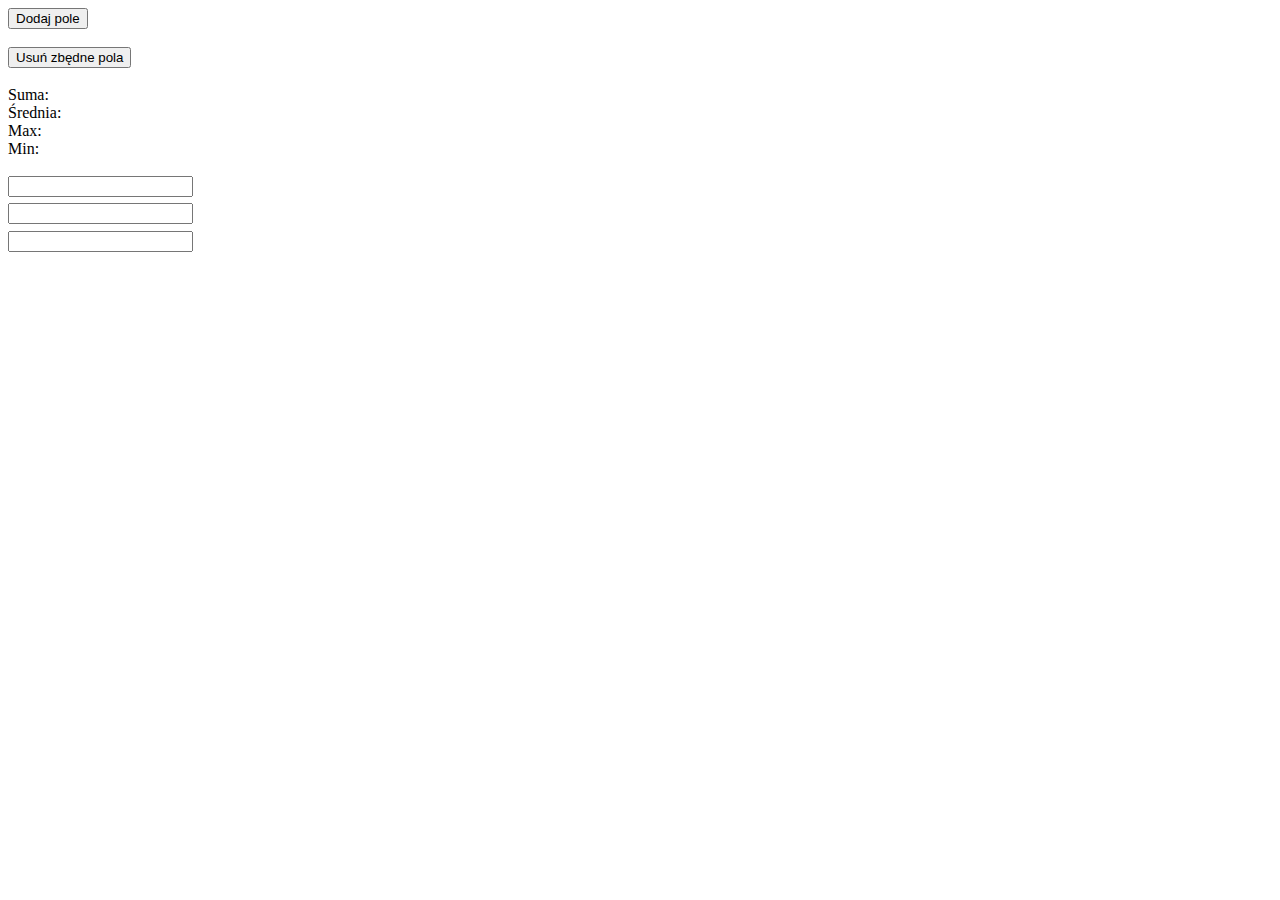
<file: Lab1/index.html>
<!DOCTYPE html>
<html lang="en">
<head>
    <meta charset="UTF-8">
    <meta http-equiv="X-UA-Compatible" content="IE=edge">
    <meta name="viewport" content="width=device-width, initial-scale=1.0">
    <title>Lab1</title>
    <script type="text/javascript" src="./calculator.js"></script>
    <link rel="stylesheet" href="styles.css">
</head>
<body>
    <main>
        <button id="addButton" type="button" class="container">Dodaj pole</button><br>
        <button id="removeButton" type="button" class="container">Usuń zbędne pola</button><br>
        <span id="sum" class="container">Suma:</span>
        <span id="average" class="container">Średnia:</span>
        <span id="max" class="container">Max:</span>
        <span id="min" class="container">Min:</span><br>
        <input type="number" class="container input">
        <input type="number" class="container input">
        <input type="number" class="container input">
    </main>
</body>
</html>
</file>
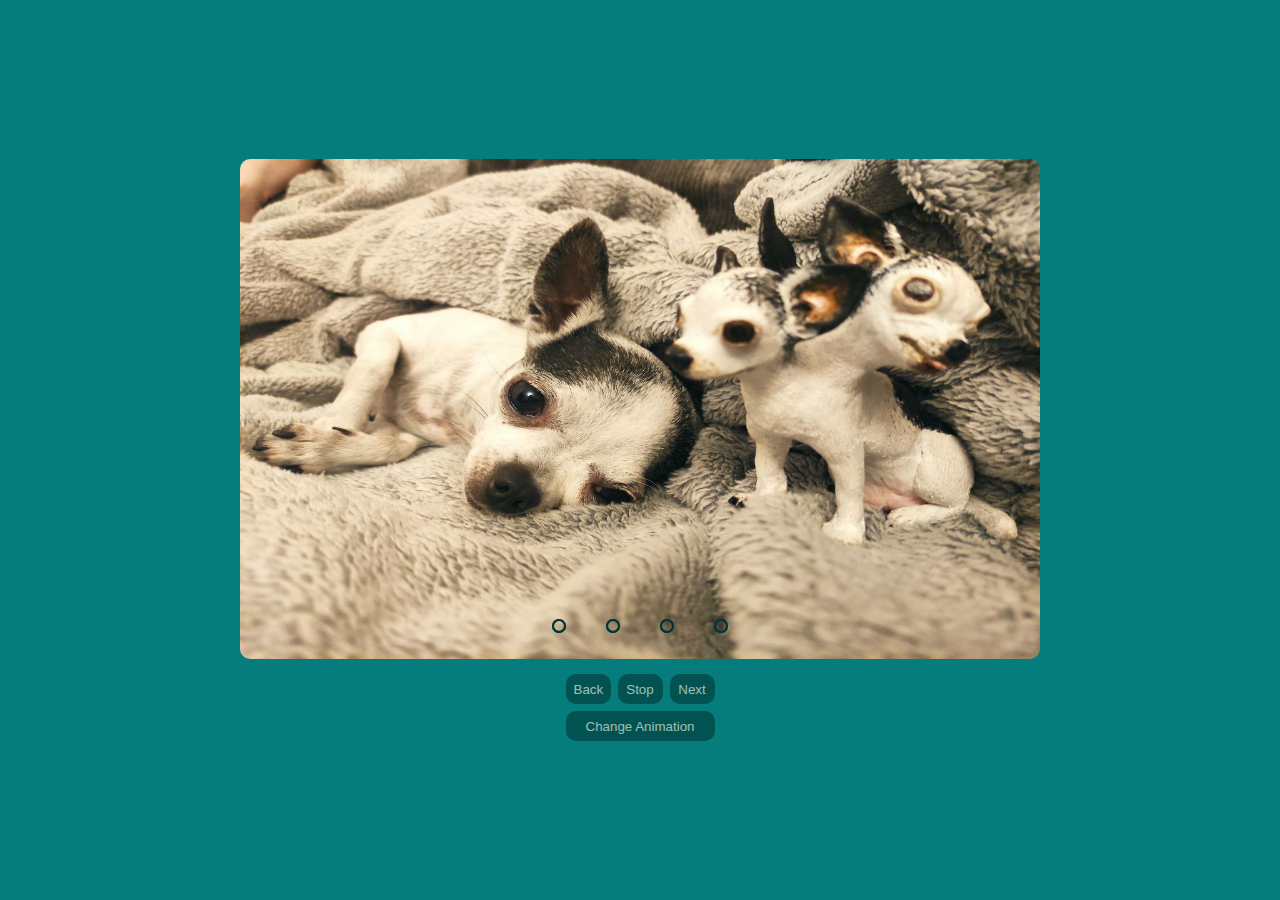
<file: Lab2/index.html>
<!DOCTYPE html>
<html lang="en">
<head>
    <meta charset="UTF-8">
    <meta http-equiv="X-UA-Compatible" content="IE=edge">
    <meta name="viewport" content="width=device-width, initial-scale=1.0">
    <title>Lab2</title>
    <script type="text/javascript" src="./main.js"></script>
    <link rel="stylesheet" href="styles.css">
</head>
<body>
    <div class="slider">
        <div class="slides">
            <input type="radio" name="radio-button" id="radio1">
            <input type="radio" name="radio-button" id="radio2">
            <input type="radio" name="radio-button" id="radio3">
            <input type="radio" name="radio-button" id="radio4">
                
            <div class="slide first">
                <img src="./Bella1.jpg" alt="Bella">
            </div>
            <div class="slide">
                <img src="./Bella2.jpg" alt="Bella">
            </div>
            <div class="slide">
                <img src="./Bella3.jpg" alt="Bella">
            </div>
            <div class="slide">
                <img src="./Bella4.jpg" alt="Bella">
            </div>

            <div class="navigation-auto">
                <div class="auto-button1"></div>
                <div class="auto-button2"></div>
                <div class="auto-button3"></div>
                <div class="auto-button4"></div>
            </div>

            <div class="navigation-manual">
                <label for="radio1" class="manual-button"></label>
                <label for="radio2" class="manual-button"></label>
                <label for="radio3" class="manual-button"></label>
                <label for="radio4" class="manual-button"></label>
            </div>
        </div>
    </div>

    <div class="navigation-buttons">
        <button id="back-button" class="navigation-button">Back</button>
        <button id="stop-button" class="navigation-button">Stop</button>
        <button id="next-button" class="navigation-button">Next</button>
        <button id="animation-changer-button">Change Animation</button>
    </div>

    <div class="modal modal-unvisible">
        <div class="modal-content">
            <span class="close">&times;</span>
            <div class="modal-img"></div>
        </div>
    </div>
</body>
</html>
</file>
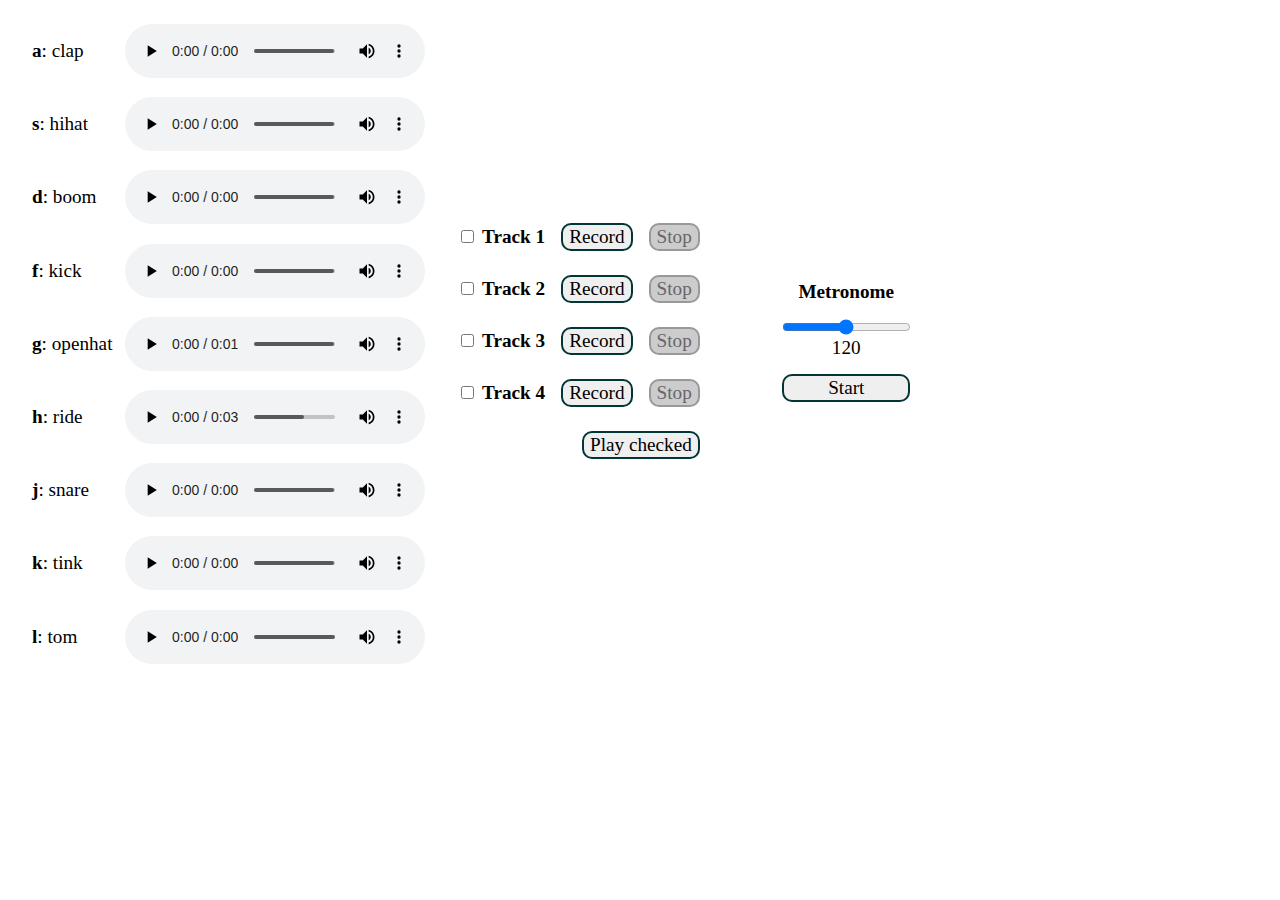
<file: Lab3/index.html>
<!DOCTYPE html>
<html lang="en">
<head>
    <meta charset="UTF-8">
    <meta http-equiv="X-UA-Compatible" content="IE=edge">
    <meta name="viewport" content="width=device-width, initial-scale=1.0">
    <title>Lab3</title>
    <script type="text/javascript" src="./main.js"></script>
    <link rel="stylesheet" href="styles.css">
</head>
<body>
    <main class="main-container">
        <div class="audios-container">
            <div class="audio-container">
                <span><b>a</b>: clap</span>
                <audio src="./sounds/clap.wav" controls id="s1"></audio>
            </div>
            <div class="audio-container">
                <span><b>s</b>: hihat</span>
                <audio src="./sounds/hihat.wav" controls id="s2"></audio>
            </div>
            <div class="audio-container"> 
                <span><b>d</b>: boom</span>
                <audio src="./sounds/boom.wav" controls id="s3"></audio>
            </div>
            <div class="audio-container">
                <span><b>f</b>: kick</span>
                <audio src="./sounds/kick.wav" controls id="s4"></audio>
            </div>
            <div class="audio-container">
                <span><b>g</b>: openhat</span>
                <audio src="./sounds/openhat.wav" controls id="s5"></audio>
            </div>
            <div class="audio-container">
                <span><b>h</b>: ride</span>
                <audio src="./sounds/ride.wav" controls id="s6"></audio>
            </div>
            <div class="audio-container">
                <span><b>j</b>: snare</span>
                <audio src="./sounds/snare.wav" controls id="s7"></audio>
            </div>
            <div class="audio-container">
                <span><b>k</b>: tink</span>
                <audio src="./sounds/tink.wav" controls id="s8"></audio>
            </div>
            <div class="audio-container">
                <span><b>l</b>: tom</span>
                <audio src="./sounds/tom.wav" controls id="s9"></audio>
            </div>
        </div>
        <div class="tracks-container">
            <div class="track-container">
                <div>
                    <input type="checkbox" id="track1" name="track1" value="record1">
                    <label for="track1"><b>Track 1</b></label>
                </div>
                <button id="record1" class="recordButton">Record</button>
                <button disabled id="stop1" class="stopButton">Stop</button>
            </div>
            <div class="track-container">
                <div>
                    <input type="checkbox" id="track2" name="track2" value="record2">
                    <label for="track1"><b>Track 2</b></label>
                </div>
                <button id="record2" class="recordButton">Record</button>
                <button disabled id="stop2" class="stopButton">Stop</button>

            </div>
            <div class="track-container">
                <div>
                    <input type="checkbox" id="track3" name="track3" value="record3">
                    <label for="track1"><b>Track 3</b></label>
                </div>
                <button id="record3" class="recordButton">Record</button>
                <button disabled id="stop3" class="stopButton">Stop</button>

            </div>
            <div class="track-container">
                <div>
                    <input type="checkbox" id="track4" name="track4" value="record4">
                    <label for="track1"><b>Track 4</b></label>
                </div>
                <button id="record4" class="recordButton">Record</button>
                <button disabled id="stop4" class="stopButton">Stop</button>
            </div>
            <div class="track-container play-button">
                <button id="playButton" >Play checked</button>
            </div>
        </div>
        <div class="mentronome-container">
            <span><b>Metronome</b></span>
            <div class="metronome-range">
                <input id="metronome" type="range" min="40" max="200" step="10" oninput="this.nextElementSibling.value = this.value">
                <output>120</output>
            </div>
            <button id="metronomeStartButton" class="metronome-button visible">Start</button>
            <button id="metronomeStopButton" class="metronome-button">Stop</button>
        </div>
        
    </main>
</body>
</html>
</file>
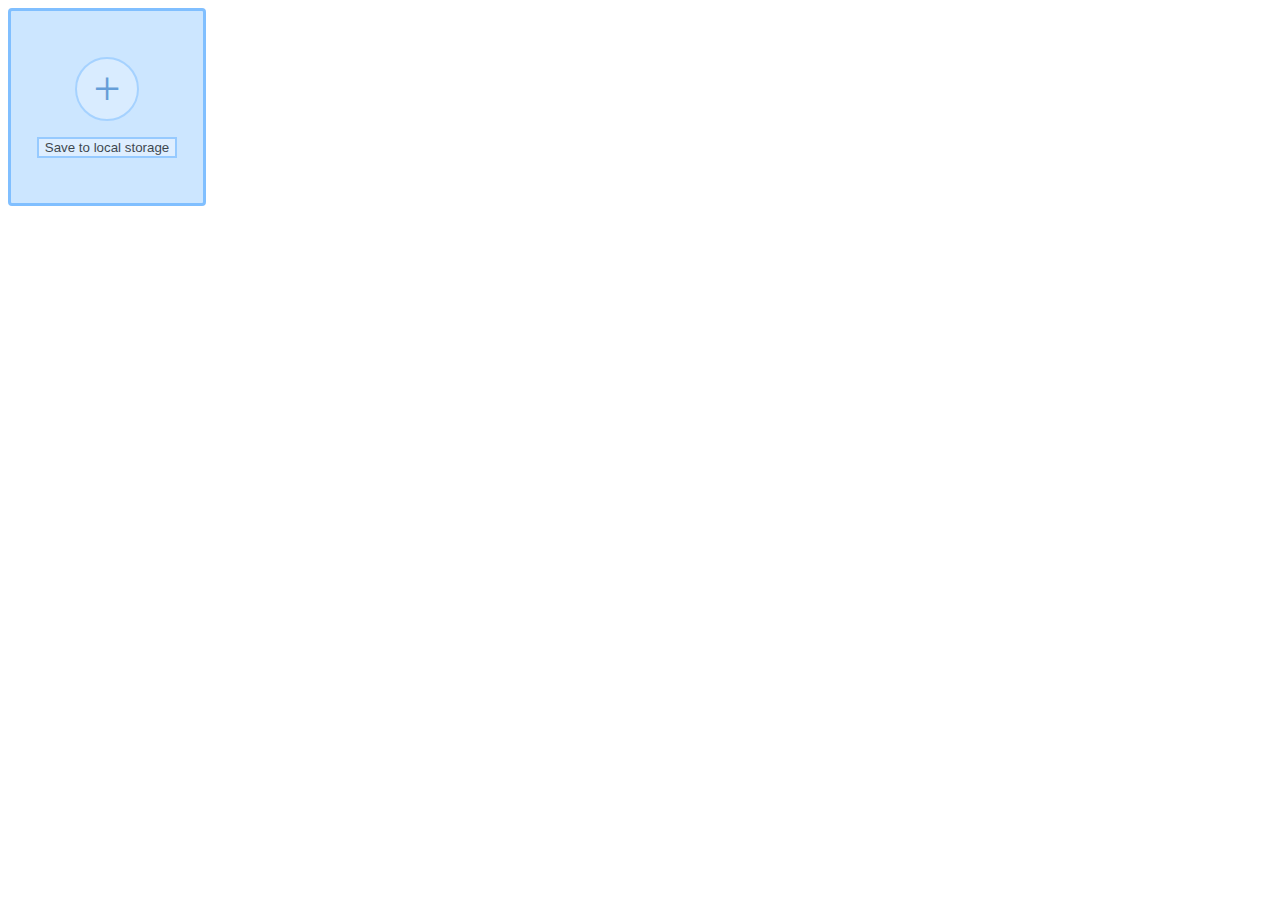
<file: Lab4/index.html>
<!DOCTYPE html>
<html lang="en">
<head>
    <meta charset="UTF-8">
    <meta http-equiv="X-UA-Compatible" content="IE=edge">
    <meta name="viewport" content="width=device-width, initial-scale=1.0">
    <title>Lab4</title>
    <script type="text/javascript" src="./main.js"></script>
    <link rel="stylesheet" href="styles.css">
</head>
<body>
    <main id="mainContainer" class="main-container">
        <div class="add-note">
            <button id="addButton" class="add-button">+</button>
            <button id="save-button" class="save-button">Save to local storage</button>
        </div>
        <div id="note-container" class="note-container"></div>
    </main>
</body>
</html>
</file>
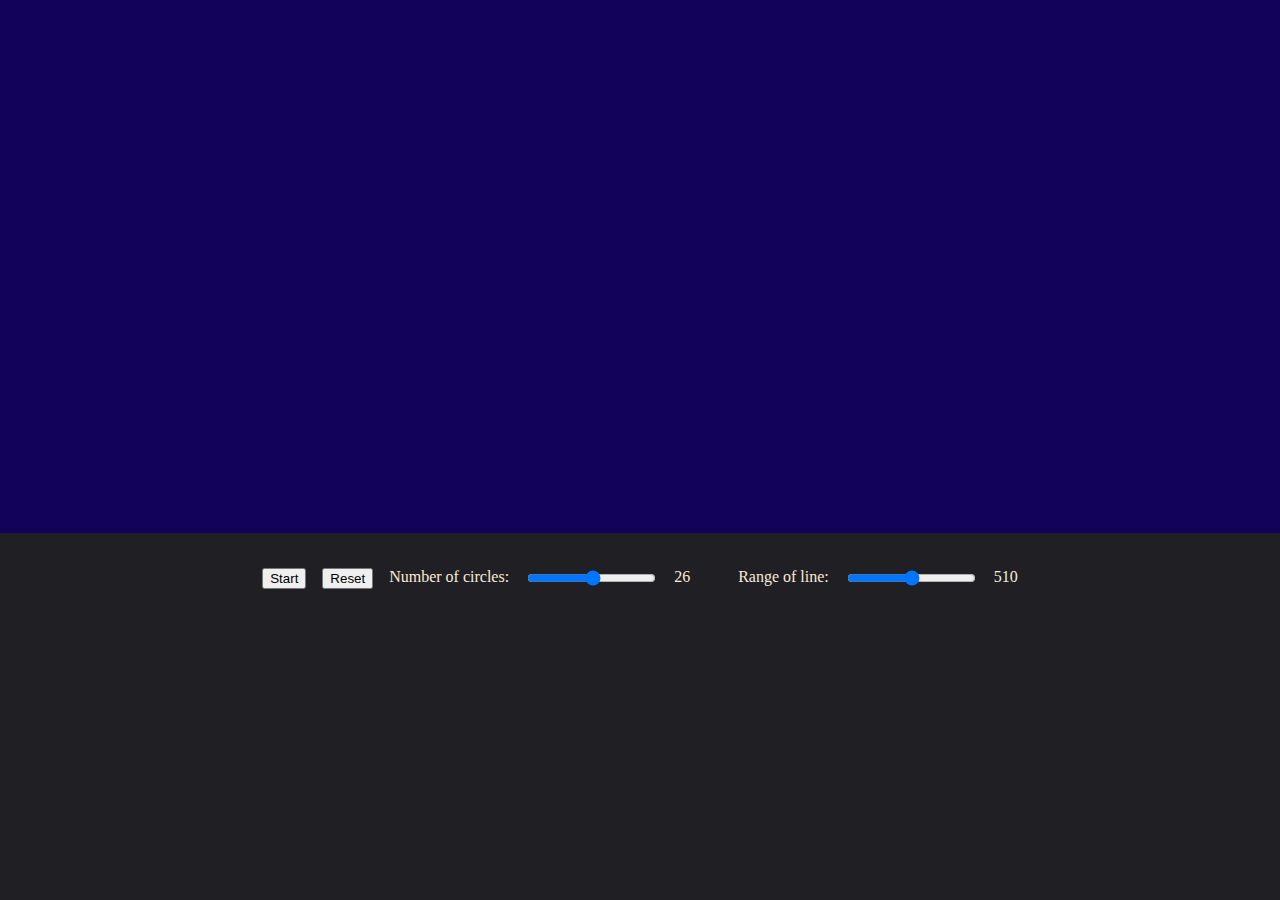
<file: Lab6/index.html>
<!DOCTYPE html>
<html lang="en">
<head>
    <meta charset="UTF-8">
    <meta http-equiv="X-UA-Compatible" content="IE=edge">
    <meta name="viewport" content="width=device-width, initial-scale=1.0">
    <title>Lab6</title>
    <script type="text/javascript" src="./main.js"></script>
    <link rel="stylesheet" href="styles.css">
</head>
<body class="main-container">
    <canvas id="mainCanvas" class="canvas-container" width="1200" height="500"></canvas>
    <div class="buttons-container">
        <button id="startButton">Start</button>
        <button id="resetButton">Reset</button>
        <form class="ranges-form">
            <div class="ranges-form-container">
               <label for="NumberOfCirclesRange">Number of circles:</label>
                <input type="range" id="NumberOfCirclesRange" min="1" max="50" oninput="this.nextElementSibling.value = this.value">
                <output>26</output>
            </div>
            <div class="ranges-form-container">
                <label for="RangeOfLine">Range of line:</label>
                <input type="range" id="RangeOfLine" min="10" max="1000" step="10" oninput="this.nextElementSibling.value = this.value">
                <output>510</output>
            </div>
        </form>
    </div>
</body>
</html>
</file>
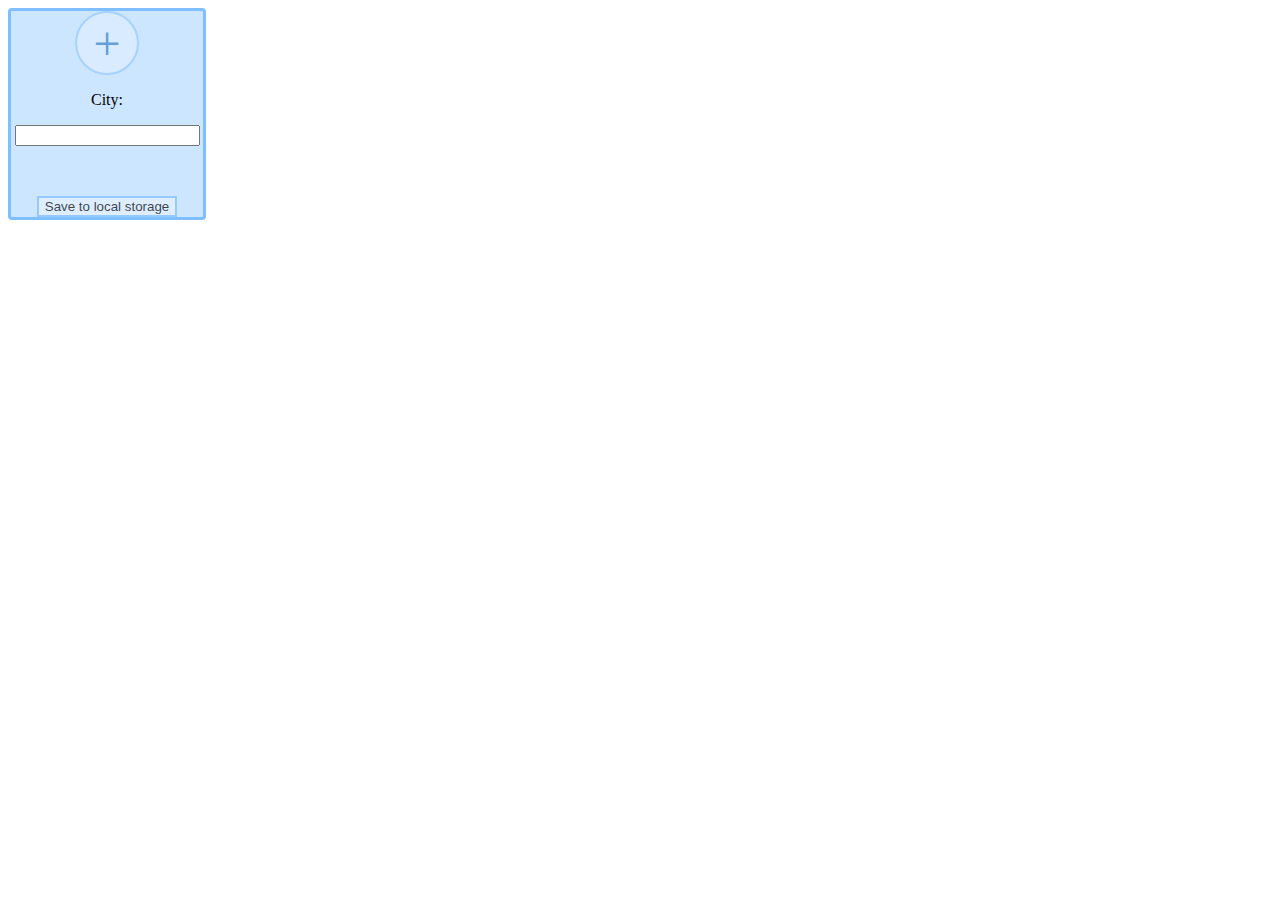
<file: Lab7/index.html>
<!DOCTYPE html>
<html lang="en">
<head>
    <meta charset="UTF-8">
    <meta http-equiv="X-UA-Compatible" content="IE=edge">
    <meta name="viewport" content="width=device-width, initial-scale=1.0">
    <title>Lab7</title>
    <script type="text/javascript" src="./main.js"></script>
    <link rel="stylesheet" href="styles.css">
</head>
<body>
    <main id="mainContainer" class="main-container">
        <div class="add-note">
            <button id="addButton" class="add-button">+</button>
            <label for="city">City:</label>
            <input type="text" id="city" name="city"><br>
            <button id="save-button" class="save-button">Save to local storage</button>
        </div>
        <div id="note-container" class="note-container"></div>
    </main>
</body>
</html>
</file>
<file: Lab1/styles.css>
.container {
    display: flex;
}

.input {
    margin-bottom: 0.4rem;
}
</file>
<file: Lab2/styles.css>
body {
    margin: 0;
    padding: 0;
    height: 100vh;
    display: flex;
    flex-direction: column;
    justify-content: center;
    align-items: center;
    background: #067d7d;
}

.slider {
    width: 800px;
    height: 500px;
    border-radius: 10px;
    overflow: hidden;
}

.slides {
    width: 500%;
    height: 500px;
    display: flex;
}

.slides input {
    display: none;
}

.slide {
    width: 20%;
    transition: 2s;
}

.slide img {
    width: 800px;
    height: 500px;
}

.navigation-manual {
    position: absolute;
    width: 800px;
    margin-top: 460px;
    display: flex;
    justify-content: center;
}

.manual-button {
    border: 2px solid #023636;
    padding: 5px;
    border-radius: 10px;
    cursor: pointer;
    transition: 1s;
}

.manual-button:not(:last-child) {
    margin-right: 40px;
}

.manual-button:hover {
    background: #023636;
}

#radio1:checked ~ .first {
    margin-left: 0;
}

#radio2:checked ~ .first {
    margin-left: -20%;
}

#radio3:checked ~ .first {
    margin-left: -40%;
}

#radio4:checked ~ .first {
    margin-left: -60%;
}

.navigation-auto {
    position: absolute;
    display: flex;
    width: 800px;
    justify-content: center;
    margin-top: 460px;
}

.navigation-auto div {
    border: 2px solid #023636;
    padding: 5px;
    border-radius: 10px;
    transition: 1s;
}

.navigation-auto div:not(:last-child) {
    margin-right: 40px;
}

#radio1:checked ~ .navigation-auto .auto-button1 {
    background: #023636;
}

#radio2:checked ~ .navigation-auto .auto-button2 {
    background: #023636;
}

#radio3:checked ~ .navigation-auto .auto-button3 {
    background: #023636;
}

#radio4:checked ~ .navigation-auto .auto-button4 {
    background: #023636;
}

.navigation-buttons {
    margin-top: 15px;
    display: grid;
    grid-template-columns: 45px 45px 45px;
    grid-template-rows: 30px 30px;
    column-gap: 7px;
    row-gap: 7px;
}

.navigation-buttons button {
    border: solid 2px #023636;
    border-radius: 10px;
    background: #023636;
    opacity: 0.6;
    color: antiquewhite;
}

#animation-changer-button {
    grid-column: 1 / span 3;
    grid-row: 2;
}

.fade {
    animation-name: fade;
    animation-duration: 1.5s;
}
  
@keyframes fade {
  from {opacity: .4} 
  to {opacity: 1}
}

.fade-slide {
    display: none;
}

.first-slide {
    display: flex;
}

.modal-visible {
    display: block;
}

.modal-unvisible {
   display: none; 
}

.modal {
    position: fixed;
    z-index: 1;
    left: 0;
    top: 0;
    width: 100%; 
    height: 100%; 
    overflow: auto; 
    background-color: rgba(0,0,0,0.4);
  }
  
  .modal-content {
    background-color: #fefefe;
    margin: 10% auto; 
    padding: 20px;
    border: 1px solid #888;
    border-radius: 10px;
    width: 60%;
  }
  
  .close {
    color: #aaa;
    float: right;
    font-size: 28px;
    font-weight: bold;
  }
  
  .close:hover,
  .close:focus {
    color: black;
    text-decoration: none;
    cursor: pointer;
  }

  .modal-img {
    width: 1100px;
  }
  .modal-img img {
    width: 100%;
  }
</file>
<file: Lab3/styles.css>
span, label, button, output {
    font-family: 'Calibri';
}

body {
    margin: 0;
    padding: 0;
    height: 100vh;
}

button {
    border: solid 2px #023636;
    border-radius: 10px;
    font-size: 1.2rem;
}
button:disabled,
button[disabled] {
  border: 2px solid #999999;
  background-color: #cccccc;
  color: #666666;
}

.main-container {
    display: flex;
    flex-direction: row;
}

.audio-container {
    display: flex;
    align-items: center;
    justify-content: space-between;
    column-gap: 0.8rem;
    margin-bottom: 1.2rem;
}

.audio-container span {
    font-size: 1.2rem;
}

.audios-container {
    margin-top: 1.5rem;
    margin-left: 2rem;
    display: flex;
    flex-direction: column;
    justify-content: space-evenly;
}

.tracks-container {
    margin-top: 1.5rem;
    margin-left: 2rem;
    display: flex;
    flex-direction: column;
    justify-content: center;
}

.track-container {
    font-size: 1.2rem;
    display: flex;
    align-items: center;
    justify-content: space-between;
    column-gap: 1rem;
    margin-bottom: 1.5rem;
}

.play-button {
    justify-content: end;
}

.mentronome-container {
    display: flex;
    justify-content: center;
    align-items: center;
    flex-direction: column;
    margin-left: 5rem;
    font-size: 1.2rem;
    row-gap: 0.9rem;
}

.metronome-range {
    display: flex;
    justify-content: center;
    align-items: center;
    flex-direction: column;
}

.metronome-button {
    min-width: 8rem;
    display: none;
}

.visible {
    display: block;
}
</file>
<file: Lab4/styles.css>
.main-container {
    display: flex;
    flex-wrap: wrap;
    gap: 1.5rem;
    font-family: 'Calibri';
}

.add-note {
    background: #cce6ff;
    border: 3px solid #80bfff;
    border-radius: 4px;
    min-width: 12rem;
    min-height: 12rem;
    display: flex;
    flex-direction: column;
    justify-content: center;
    align-items: center;
    row-gap: 1rem;

}
.note-container{
    display: flex;
    flex-wrap: wrap;
    gap: 1.5rem;
    font-family: 'Calibri';
}
.add-button {
    margin: 0;
    padding: 0;
    min-width: 4rem;
    min-height: 4rem;
    border: 2px solid #80bfff;
    border-radius: 50%;
    background: #e6f2ff;
    display: flex;
    justify-content: center;
    align-items: center;
    font-family: 'Calibri';
    color: #0059b3;
    opacity: 50%;
    transition: 0.5s;
    font-size: 3rem;
}
.add-button:hover {
    opacity: 100%;
    cursor: pointer;
}
.save-button {
    border: 2px solid #80bfff;
    background: #e6f2ff;
    opacity: 70%;
}
.save-button:hover {
    opacity: 100%;
    cursor: pointer;
}
.note {
    background: #cce6ff;
    border: 3px solid #80bfff;
    border-radius: 4px;
    width: 12rem;
    min-height: 12rem;
    display: flex;
    flex-direction: column;
    padding: 1rem;
    word-wrap: break-word;
    justify-content: space-between;
}
.note-header {
    display: flex;
    justify-content: space-between;
}
.title {
    font-size: 1.5rem;
    width: 80%;
    word-wrap: break-word;
    border: none;
    background: #cce6ff;
    color: #293d3d;
}
hr {
    width:80%;
    text-align:left;
    margin-left:0
}
.date {
    opacity: 80%;
    font-size: 0.8rem;
}
.color-picker-container {
    display: flex;
    justify-content: space-between;
}
.color-picker {
    width: 1.5rem;
    height: 1.5rem;
}
.content {
    min-height: 60%;
    border: none;
    background: #cce6ff;
    color: #293d3d;
}
</file>
<file: Lab6/styles.css>
.main-container {
    background: #201f24;
    padding: 0;
    margin: 0;
    display: flex;
    flex-direction: column;
}
.canvas-container {
    background: #130259;
}
.buttons-container {
    display: flex;
    justify-content: center;
    align-items: center;
    column-gap: 1rem;
    height: 10vh;
}
.ranges-form {
    color: antiquewhite;
    font-family: 'Calibri';
    display: flex;
    column-gap: 3rem;
}
.ranges-form-container {
    display: flex;
    column-gap: 1rem;
}
</file>
<file: Lab7/styles.css>
.main-container {
    display: flex;
    flex-wrap: wrap;
    gap: 1.5rem;
    font-family: 'Calibri';
}

.add-note {
    background: #cce6ff;
    border: 3px solid #80bfff;
    border-radius: 4px;
    min-width: 12rem;
    min-height: 12rem;
    display: flex;
    flex-direction: column;
    justify-content: center;
    align-items: center;
    row-gap: 1rem;

}
.note-container{
    display: flex;
    flex-wrap: wrap;
    gap: 1.5rem;
    font-family: 'Calibri';
}
.add-button {
    margin: 0;
    padding: 0;
    min-width: 4rem;
    min-height: 4rem;
    border: 2px solid #80bfff;
    border-radius: 50%;
    background: #e6f2ff;
    display: flex;
    justify-content: center;
    align-items: center;
    font-family: 'Calibri';
    color: #0059b3;
    opacity: 50%;
    transition: 0.5s;
    font-size: 3rem;
}
.add-button:hover {
    opacity: 100%;
    cursor: pointer;
}
.save-button {
    border: 2px solid #80bfff;
    background: #e6f2ff;
    opacity: 70%;
}
.save-button:hover {
    opacity: 100%;
    cursor: pointer;
}
.note {
    background: #cce6ff;
    border: 3px solid #80bfff;
    border-radius: 4px;
    width: 12rem;
    min-height: 12rem;
    display: flex;
    flex-direction: column;
    padding: 1rem;
    word-wrap: break-word;
    justify-content: space-between;
}
.note-header {
    display: flex;
    justify-content: space-between;
}
.city {
    font-size: 1.5rem;
    width: 80%;
    word-wrap: break-word;
    border: none;
    background: #cce6ff;
    color: #293d3d;
}
hr {
    width:80%;
    text-align:left;
    margin-left:0
}
.date {
    opacity: 80%;
    font-size: 0.8rem;
}
.color-picker-container {
    display: flex;
    justify-content: space-between;
}
.color-picker {
    width: 1.5rem;
    height: 1.5rem;
}
.content {
    min-height: 60%;
    border: none;
    background: #cce6ff;
    color: #293d3d;
}
</file>
